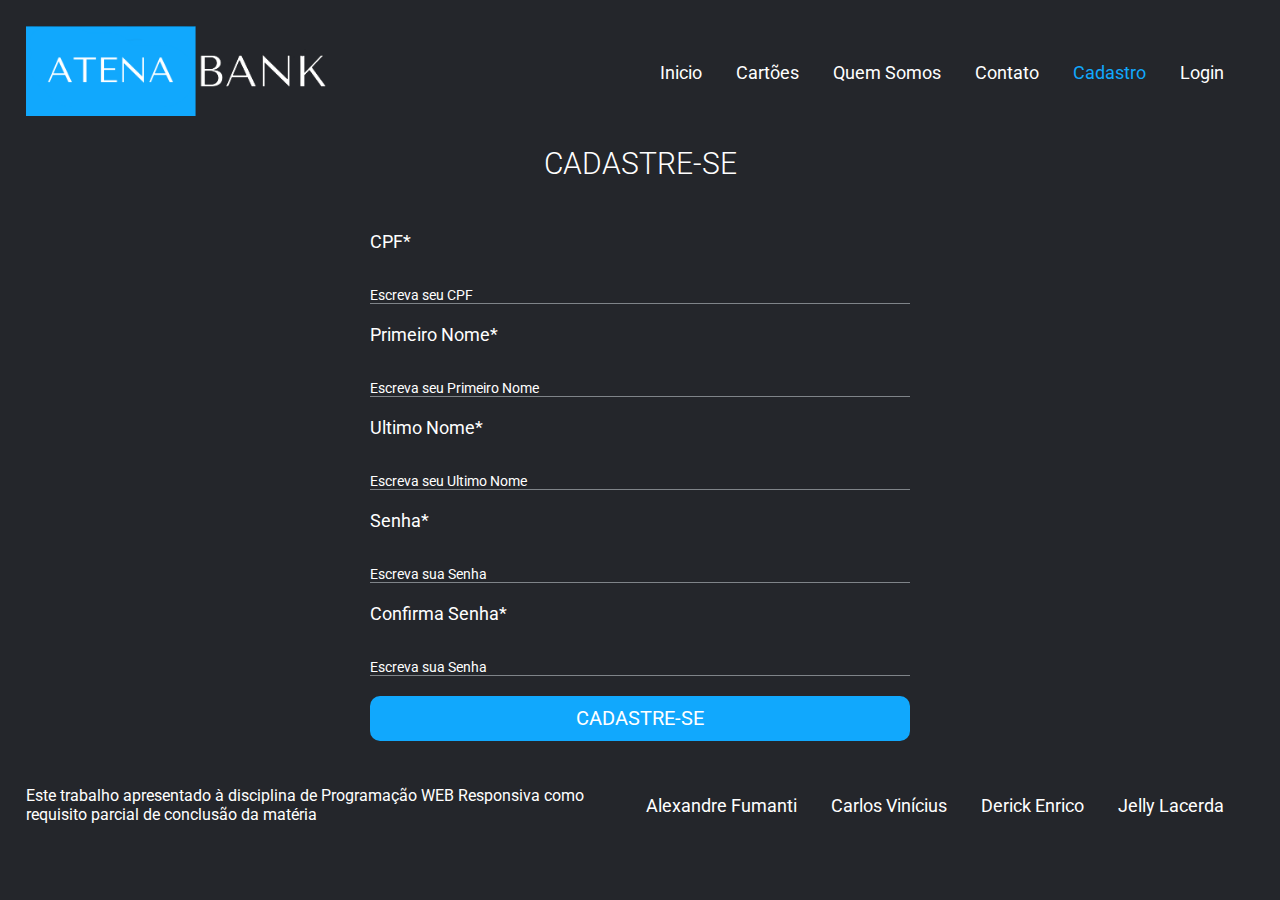
<file: cadastro.html>
<!DOCTYPE html>
<html lang="en">
<head>
    <meta charset="UTF-8">
    <meta http-equiv="X-UA-Compatible" content="IE=edge">
    <meta name="viewport" content="width=device-width, initial-scale=1.0">
    <link rel="stylesheet" href="css/cadastro.css">
    <title>Atenabank - Cadastro</title>
</head>
<body>
    
    <header>
        <div class="logo">
            <img src="img/logo-azul.svg" alt="Logo Atenabank">
        </div><!--logo-->

        <nav class="navbar">
            <a href="index.html">Inicio</a>
            <a href="cartoes.html">Cartões</a>
            <a href="quemsomos.html">Quem Somos</a>
            <a href="contato.html">Contato</a>
            <a href="cadastro.html" style="color: #11A8FD;">Cadastro</a>
            <a href="login.html">Login</a>
        </nav>
    
    </header>

    <main class="container">

        <h2>Cadastre-se</h2>

        <form action="index.html">

            <div class="input-field">
                <label for="cpf">CPF*</label>
                <input id="cpf" type="text" placeholder="Escreva seu CPF" required/>
            </div>

            <div class="input-field">
                <label for="name">Primeiro Nome*</label>
                <input id="name" type="text" placeholder="Escreva seu Primeiro Nome" required/>
            </div>

            <div class="input-field">
                <label for="name">Ultimo Nome*</label>
                <input id="name" type="text" placeholder="Escreva seu Ultimo Nome" required/>
            </div>

            <div class="input-field">
                <label for="senha">Senha*</label>
                <input id="senha" type="password" placeholder="Escreva sua Senha" required/>
            </div>

            <div class="input-field">
                <label for="senha">Confirma Senha*</label>
                <input id="senha" type="password" placeholder="Escreva sua Senha" required/>
            </div>

            <div class="enviar">
                <input type="submit" value="Cadastre-se">
            </div>

        </form>

    </main>

    <footer>

        <div class="texto">
            <p>Este trabalho apresentado à disciplina de Programação WEB Responsiva como requisito parcial de conclusão da matéria</p>
        </div>

        <div class="nome">
            <a href="quemsomos.html">Alexandre Fumanti</a>
            <a href="quemsomos.html">Carlos Vinícius</a>
            <a href="quemsomos.html">Derick Enrico</a>
            <a href="quemsomos.html">Jelly Lacerda</a>
        </div>

    </footer>

</body>
</html>
</file>
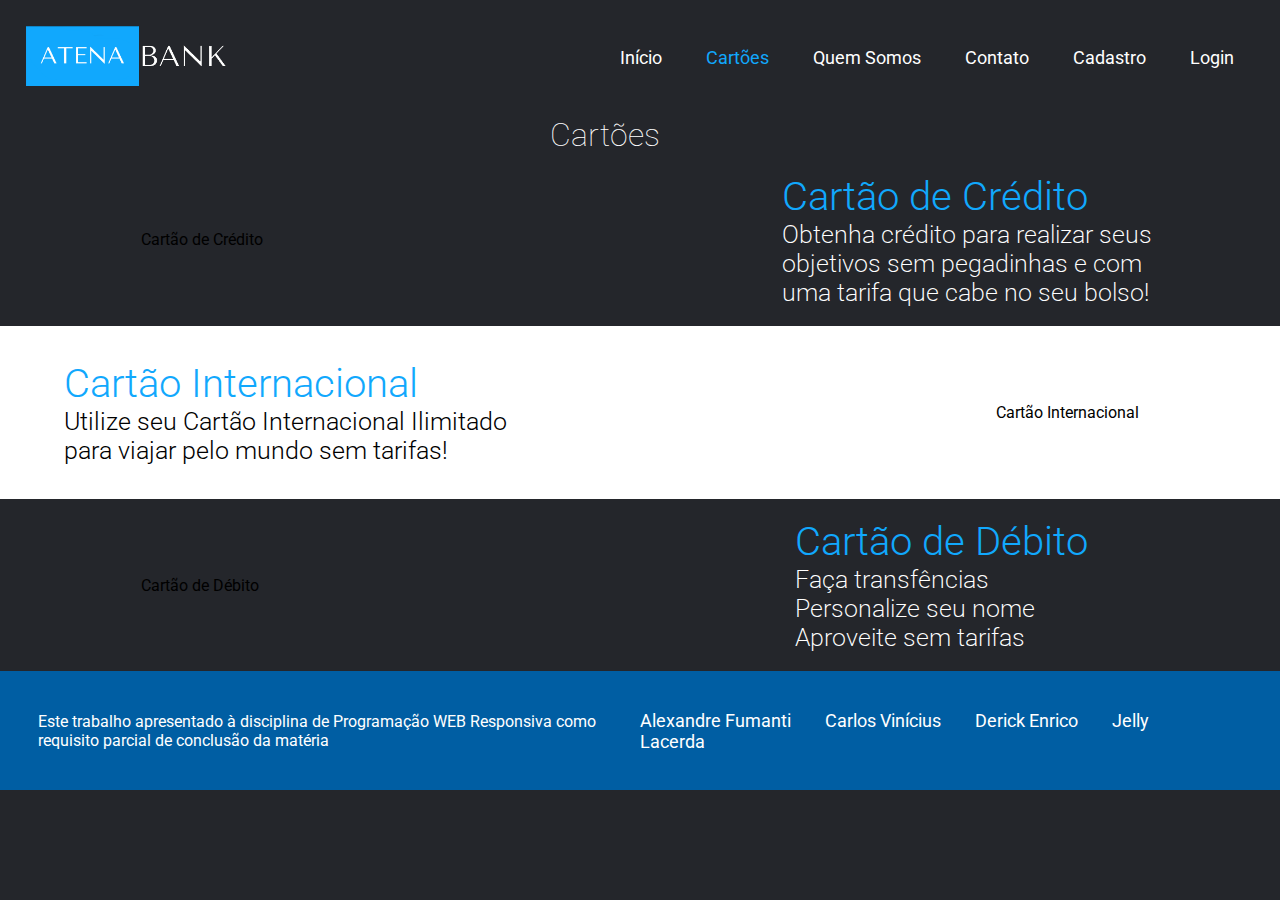
<file: cartoes.html>
<!DOCTYPE html>
<html lang="pt-br">
<head>
    <meta charset="UTF-8">
    <meta http-equiv="X-UA-Compatible" content="IE=edge">
    <meta name="viewport" content="width=device-width, initial-scale=1.0">
    <title>Atenabank</title>
    <link rel="stylesheet" href="css/index.css">
</head>
<body>
    <header>
        <div class="logo">
            <img src="img/logo-azul.svg" alt="Logo da empresa"/>
        </div> <!--Logo-->
        <nav class="navbar">
            <a href="index.html">Início</a>
            <a href="cartoes.html" style="color: #11A8FD;">Cartões</a>
            <a href="quemsomos.html">Quem Somos</a>
            <a href="contato.html">Contato</a>
            <a href="cadastro.html">Cadastro</a>
            <a href="login.html">Login</a>
        </nav>
    </header> 
   
    <h1 class="cards">Cartões</h1>
    <section class="cartoes">
        <div class="botao-cred">
            <p>Cartão de Crédito</p> 
        </div>

     <div class="credito">
               <h1>Cartão de Crédito</h1>
               <h2>Obtenha crédito para realizar seus <br>objetivos sem pegadinhas e com</br>uma tarifa que cabe no seu bolso!</br></h2>
        </div> 
       
    </section>

    <section class="internacional">

        <div class="intercartao">
                <h1>Cartão Internacional</h1>
                <h2>Utilize seu Cartão Internacional Ilimitado<br>para viajar pelo mundo sem tarifas!</h2>
            </div>
        <div class="botao-inter">
            <p>Cartão Internacional</p>
        </div>
    </section>      
    
    <section class="debito">
        <div class="botao-deb" >
            <p >Cartão de Débito</p>
        </div>

        <div class="deb">
            <h1>Cartão de Débito</h1> 
            <h2>Faça transfências<br>Personalize seu nome<br>Aproveite sem tarifas</h2>
        </div>
        
    </section>

    <footer>

        <div class="texto">
            <p>Este trabalho apresentado à disciplina de Programação WEB Responsiva como requisito parcial de conclusão da matéria</p>
        </div>

        <div class="nome">
            <a href="quemsomos.html">Alexandre Fumanti</a>
            <a href="quemsomos.html">Carlos Vinícius</a>
            <a href="quemsomos.html">Derick Enrico</a>
            <a href="quemsomos.html">Jelly Lacerda</a>
        </div>

    </footer>

</body>
</html>
</file>
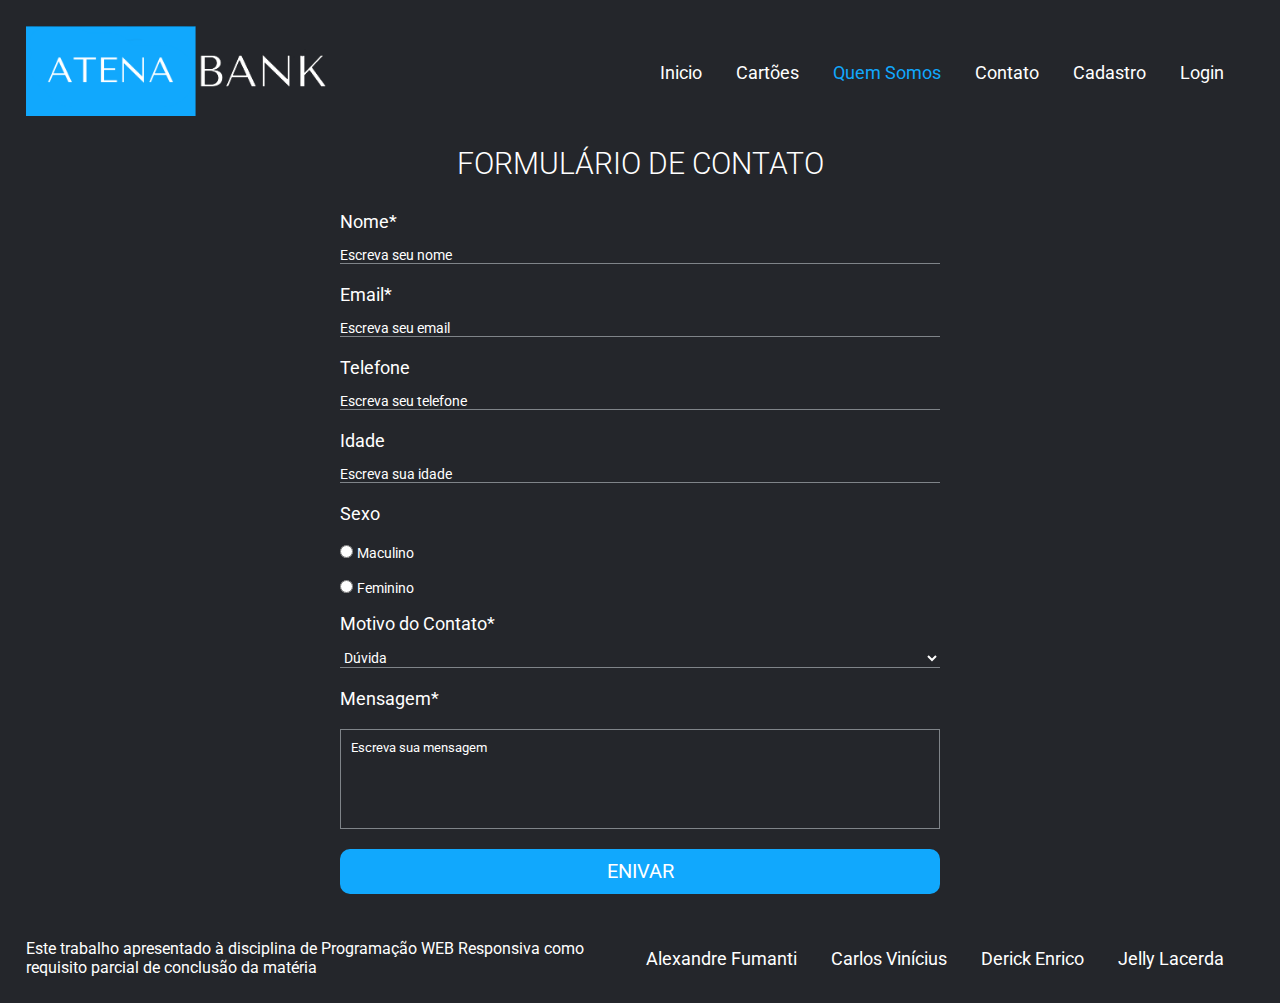
<file: contato.html>
<!DOCTYPE html>
<html lang="pt-br">
<head>
    <meta charset="UTF-8">
    <meta http-equiv="X-UA-Compatible" content="IE=edge">
    <meta name="viewport" content="width=device-width, initial-scale=1.0">
    <link rel="stylesheet" href="css/contato.css">
    <title>Atenabank - Contato</title>
</head>
<body>
    
    <header>
        <div class="logo">
            <img src="img/logo-azul.svg" alt="Logo Atenabank">
        </div><!--logo-->

        <nav class="navbar">
            <a href="index.html">Inicio</a>
            <a href="cartoes.html">Cartões</a>
            <a href="quemsomos.html" style="color: #11A8FD;">Quem Somos</a>
            <a href="contato.html">Contato</a>
            <a href="cadastro.html">Cadastro</a>
            <a href="login.html">Login</a>
        </nav>
    </header>

    <main class="container">

        <h2>Formulário de Contato</h2>

        <form action="index.html">
            
            <div class="input-field">
                <label for="name">Nome*</label>
                <input id="name" type="text" placeholder="Escreva seu nome" required/>
                <div class="underline"></div>
            </div>

            <div class="input-field">
                <label for="email">Email*</label>
                <input id="email" type="email" placeholder="Escreva seu email" required/>
                <div class="underline"></div>
            </div>

            <div class="input-field">
                <label for="telefone">Telefone</label>
                <input id="telefone" type="text" placeholder="Escreva seu telefone" />
                <div class="underline"></div>
            </div>

            <div class="input-field">
                <label for="idade">Idade</label>
                <input id="idade" type="text" placeholder="Escreva sua idade" />
                <div class="underline"></div>
            </div>

            <div class="radio">
                <p>Sexo</p>
                <br>
                <input type="radio" id="male" name="gender" value="male">
                <label for="male">Maculino</label><br>
                <input type="radio" id="female" name="gender" value="female">
                <label for="female">Feminino</label><br>
            </div>

            <div class="select">
                <label for="motivo">Motivo do Contato*</label>
                <select name="motivo" id="motivo"  required>

                <option value="duvida">Dúvida</option>
                <option value="elogio">Elogio</option>
                <option value="Outro">Outro</option>

                </select>
            </div>

            <div class="mensagem">
                <label for="texto">Mensagem*</label>
                <textarea name="texto" id="texto" placeholder="Escreva sua mensagem" required></textarea>
            </div>

            <input class="enviar" type="submit" value="Enivar">

        </form>

    </main>

    <footer>

        <div class="texto">
            <p>Este trabalho apresentado à disciplina de Programação WEB Responsiva como requisito parcial de conclusão da matéria</p>
        </div>

        <div class="nome">
            <a href="quemsomos.html">Alexandre Fumanti</a>
            <a href="quemsomos.html">Carlos Vinícius</a>
            <a href="quemsomos.html">Derick Enrico</a>
            <a href="quemsomos.html">Jelly Lacerda</a>
        </div>

    </footer>

</body>
</html>
</file>
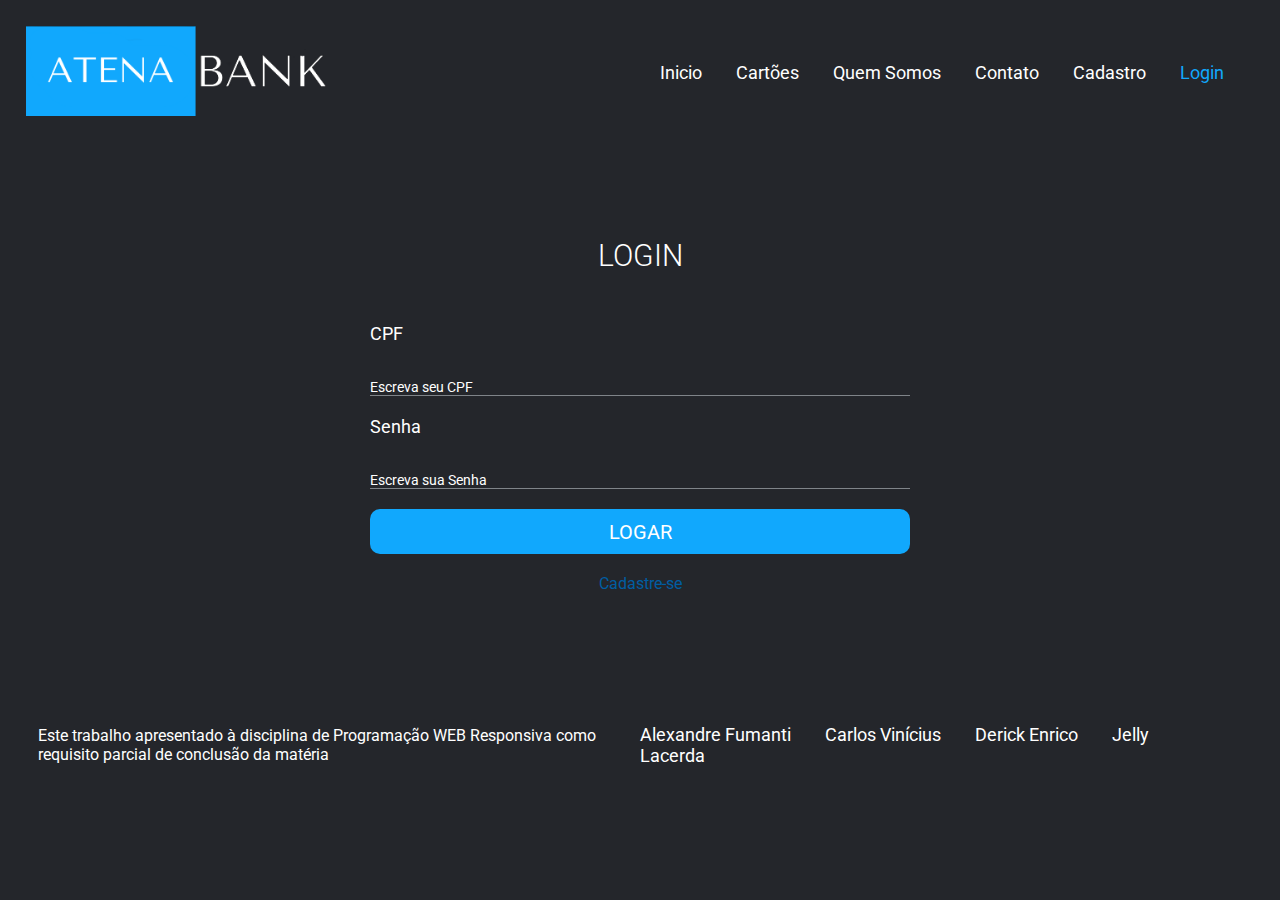
<file: login.html>
<!DOCTYPE html>
<html lang="en">
<head>
    <meta charset="UTF-8">
    <meta http-equiv="X-UA-Compatible" content="IE=edge">
    <meta name="viewport" content="width=device-width, initial-scale=1.0">
    <link rel="stylesheet" href="css/login.css">
    <title>Atenabank - Login</title>
</head>
<body>
    
    <header>
        <div class="logo">
            <img src="img/logo-azul.svg" alt="Logo Atenabank">
        </div><!--logo-->

        <nav class="navbar">
            <a href="index.html">Inicio</a>
            <a href="cartoes.html">Cartões</a>
            <a href="quemsomos.html">Quem Somos</a>
            <a href="contato.html">Contato</a>
            <a href="cadastro.html">Cadastro</a>
            <a href="login.html" style="color: #11A8FD;">Login</a>
        </nav>
    
    </header>

    <main class="container">
        <h2>Login</h2>

        <form action="cadastro.html">
    
        <div class="input-field">
            <label for="cpf">CPF</label>
            <input id="cpf" type="text" placeholder="Escreva seu CPF" required/>
        </div>

        <div class="input-field">
            <label for="senha">Senha</label>
            <input id="senha" type="password" placeholder="Escreva sua Senha" required/>
        </div>

        <div class="enviar">
            <input type="submit" value="Logar">
        </div>

    </form>

        <div class="cadastro">
            <a href="cadastro.html">Cadastre-se</a>
        </div>
    </main>

    <footer>

        <div class="texto">
            <p>Este trabalho apresentado à disciplina de Programação WEB Responsiva como requisito parcial de conclusão da matéria</p>
        </div>

        <div class="nome">
            <a href="quemsomos.html">Alexandre Fumanti</a>
            <a href="quemsomos.html">Carlos Vinícius</a>
            <a href="quemsomos.html">Derick Enrico</a>
            <a href="quemsomos.html">Jelly Lacerda</a>
        </div>

    </footer>

</body>
</html>
</file>
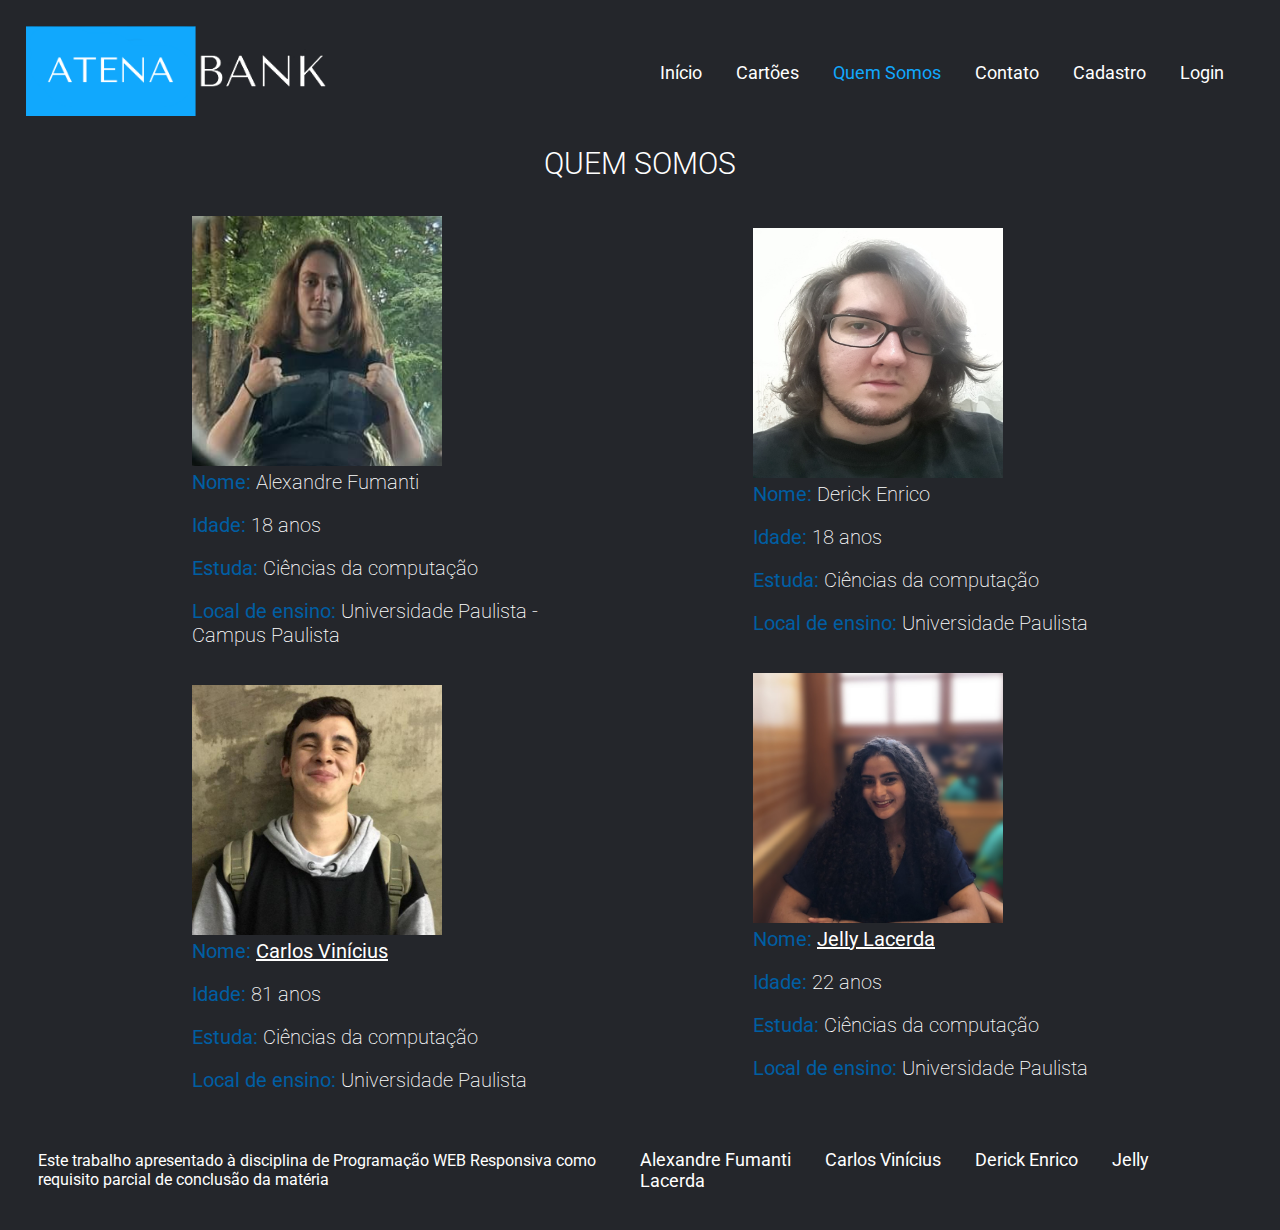
<file: quemsomos.html>
<!DOCTYPE html>
<html lang="en">
<head>
    <meta charset="UTF-8">
    <meta http-equiv="X-UA-Compatible" content="IE=edge">
    <meta name="viewport" content="width=device-width, initial-scale=1.0">
    <link rel="stylesheet" href="css/quemsomos.css">
    <title>Atenabank - Quem Somos</title>
</head>
<body>
    
    <header>
        <div class="logo">
            <img src="img/logo-azul.svg" alt="Logo Atenabank">
        </div><!--logo-->

        <nav class="navbar">
            <a href="index.html">Início</a>
            <a href="cartoes.html">Cartões</a>
            <a href="quemsomos.html" style="color: #11A8FD;">Quem Somos</a>
            <a href="contato.html">Contato</a>
            <a href="cadastro.html">Cadastro</a>
            <a href="login.html">Login</a>
        </nav>
    
    </header>
    <h1>Quem somos</h1>
    <div class="container">
    
    <div class="person">

        <img src="img/alexandre.jpeg" width= "250px" height="250px">
        <h2>Nome: <span>Alexandre Fumanti</span></h2><br>
        <h2>Idade: <span>18 anos</span></h2><br>
        <h2>Estuda: <span>Ciências da computação</span></h2><br>
        <h2>Local de ensino: <span>Universidade Paulista - Campus Paulista</span> </h2><br>

        <br>
        
        <img src="img/Carlos-Vinicius.png.jpg" alt="Foto do Aluno Carlos Vinícius" width="250px" height="250px">
        <h2>Nome:  <a href="https://github.com/carlosvinicius-ai"style="color: white;">Carlos Vinícius</a></h2><br>
        <h2>Idade: <span>81 anos</span></h2><br>
        <h2>Estuda: <span>Ciências da computação</span></h2><br>
        <h2>Local de ensino: <span>Universidade Paulista</span></h2><br>
    
    </div>

    <div class="person">
    
        <img src="img/derick.jpeg" width= "250px" height="250px">
        <h2>Nome: <span>Derick Enrico</span></h2><br>
        <h2>Idade: <span>18 anos</span> </h2><br>
        <h2>Estuda: <span>Ciências da computação</span> </h2><br>
        <h2>Local de ensino: <span>Universidade Paulista</span> </h2><br>
        
        <br>

        <img src="img/jellys.png" width= "250px" height="250px" >
        <h2> Nome: <a href="https://github.com/jellylacerda"style="color: white;"> Jelly Lacerda</a></h2><br>
        <h2>Idade: <span>22 anos</span> </h2><br>
        <h2>Estuda: <span>Ciências da computação</span> </h2><br>
        <h2>Local de ensino: <span>Universidade Paulista</span> </h2><br>
    </div>

    </div>

    <footer>

        <div class="texto">
            <p>Este trabalho apresentado à disciplina de Programação WEB Responsiva como requisito parcial de conclusão da matéria</p>
        </div>

        <div class="nome">
            <a href="quemsomos.html">Alexandre Fumanti</a>
            <a href="https://github.com/carlosvinicius-ai">Carlos Vinícius</a>
            <a href="quemsomos.html">Derick Enrico</a>
            <a href="https://github.com/jellylacerda">Jelly Lacerda</a>
        </div>

    </footer>

</body>
</html>
</file>
<file: css/cadastro.css>
@import url('https://fonts.googleapis.com/css2?family=Roboto:wght@100;300;400;500&display=swap');

:root{
    --fundo: #24262B;
    --link: #11A8FD;
    --linha: #7F8489;
    --branco: #FFFFFF;
    --selecionado: #005EA3;
}

*{
    margin: 0;
    padding: 0;
    box-sizing: border-box;
    font-family: 'Roboto', sans-serif;
}

body{
    background-color: var(--fundo);
}

/* NAVEGAÇÃO */

header{
    display: flex;
    flex-direction: row;
    align-items: center;
    justify-content: space-between;
    padding: 2%;
    width: 100%;
}

.logo img{
    width: 300px;
}

.navbar a{
    color: var(--branco);
    margin-right: 30px;
    font-size: 18px;
    text-decoration: none;
}

.navbar a:hover{
    color: var(--link);
}

/* PRINCIPAL */

.container{
    display: flex;
    align-items: center;
    justify-content: center;
    flex-direction: column;
}

.container h2{
    color: var(--branco);
    font-size: 30px;
    font-weight: 300;
    text-transform: uppercase;
    padding-bottom: 30px;
}

.input-field, .enviar{
    flex-direction: column;
    display: flex;
}

.input-field label{
    color: var(--branco);
    font-size: 18px;
    margin: 20px 0;
}

.input-field input{
    margin-top: 15px;
    width: 60vh;
    border: 0;
    border-bottom: 1px solid var(--linha);
    background-color: transparent;
    outline: none;
    color: var(--branco);
    font-size: 14px;
    transition: all .3s ease-in-out;
    transform-origin: left;
}   

.input-field input::placeholder{
    color: var(--branco);
    font-size: 14px;
}

.input-field input:focus{
    border-bottom: 1px solid var(--selecionado);
}

input[type=submit]{
    margin: 20px 0;
    width: 100%;
    height: 45px;
    align-items: center;
    justify-content: center;
    background-color: var(--link);
    border: 0;
    cursor: pointer;
    font-size: 20px;
    text-transform: uppercase;
    color: var(--branco);
    border-radius: 10px;
    transition: all 0.5s;
}

input[type=submit]:hover{
    background-color: var(--selecionado);
    transform: scale(1.05);
}

/* FOOTER */

footer{
    display: flex;
    flex-direction: row;
    align-items: center;
    justify-content: space-between;
    padding: 2%;
    width: 100%;
    color: var(--branco);
}

.texto{
    max-width: 50%;
}

.nome a{
    color: var(--branco);
    margin-right: 30px;
    font-size: 18px;
    text-decoration: none;
}

@media screen and (max-width: 950px) {
    
    header, footer{
        display: flex;
        flex-direction: column;
        justify-content: center;
    }

    .navbar{
        padding: 2% 0;
    }

    .nome{
        padding-top: 2%;
    }
}
</file>
<file: css/index.css>
@import url('https://fonts.googleapis.com/css2?family=Roboto:wght@100;300;400;500&display=swap');


:root{
    --fundo: #24262B;
    --branco: #fff; 
    --link: #11A8FD;
    --azul-escuro: #005EA3;
}

*{
    margin: 0%;
    padding: 0%;
    box-sizing: border-box;
    border: 0;
    font-family: 'Roboto', sans-serif;
}

body{
    background-color: var(--fundo);
}

.cards{
    color: #fff;
    margin-left: 43%;
    font-weight: 20;
    
}

/* navegação */

header{
    display: flex;
    flex-direction: row;
    align-items: center;
    justify-content: space-between;
    padding: 2% 2%;
    width: 100%;
}

.logo img{
    width: 200px;
}

.navbar a{
    text-align: center;
    margin: 20px;
    color: var(--branco);
    text-decoration: none;
    font-size: 18px;
    transition: all 0.5s;
}

.navbar a:hover{
    color: var(--link);
}

/* principal */
.container{
    width: 100%;
}

.cadastro-wrapper{
    display: flex;
    flex-direction: row;
    align-items: center;
    justify-content: space-between;
    padding: 2% 2%;
    background-color: var(--azul-escuro);
}
.ilustract img{
    width: 500px;
    margin-left: 5%;
}

.cadastro{
    align-items: center;
    display: flex;
    flex-direction: column;
    background-color: var(--branco);
    height: 40%;
    width: 25%;
    padding: 2%;
    border-radius: 5%;
    margin-right: 8%; 
}
.cadastro p{
    font-size: 18px;
    padding-bottom: 30px;
}

.cadastro input[type=text]{
    width: 100%;
    height: 20px;
    border-bottom: 1px solid #7F8489;
    margin-bottom: 15px;
    outline: none;
}
.cadastro input[type=submit]{
    width: 100%;
    height: 45px;
    background-color: var(--fundo);
    color: var(--branco);
    font-size: 14px;
    text-transform: uppercase;
    cursor: pointer;
    transition: all 0.5s;
    border-radius: 15px;

}
.cadastro input[type=submit]:hover{
    transform: scale(1.1);
    background-color: #000;
}
.cadastro input[type=text]:focus{
    border-bottom: 1px solid var(--azul-escuro);
}
.conta{
    display: flex;
    flex-direction: row;
    justify-content: space-between;
    background-color: var(--branco);
}
.paragrafo h1{
    font-size: 50px;
    color:var(--link);
    padding-left: 8%;
    padding-top: 5%;
    font-weight: 250;
}
.paragrafo h2{
    font-size: 25px;
    color: #000;
    width: 60%;
    padding-left: 8%;
    font-weight: 300;
}
.foto img{
    width: 600px;
    padding-right: 10%;
    padding: 5% 15% 5% 10%;
}
.cartoes{
    background-color: var(--fundo);
    display: flex;
    flex-direction: row;
    justify-content: space-between;
    align-items: center;
}

.botao-cred{
    margin-left: 5%;
    align-items: center;
    display: flex;
    padding: 6%;
    border-radius: 2%;
    cursor: pointer;
}

.botao-cred img{
    width: 400px;
    height: auto;
}

.botao-cred:hover{
    transform: scale(1.1);
}

.credito{
    align-items: center;
    margin: 0% 10% 0% 5%;
}
.credito h1{
    font-size: 40px;
    font-weight: 300;
    color: var(--link);

}
.credito h2{
    font-size: 25px;
    color: var(--branco);
    font-weight: 250;
}
.credito p{
    color:var(--azul-escuro)
}
.internacional{
    background-color:var(--branco);
    display: flex;
    flex-direction: row;
    justify-content: space-between;
    align-items: center;
}

.intercartao{
    align-items: center;
    margin: 0% 10% 0% 5%;

}
.intercartao h1{
    font-size: 40px;
    color:var(--link);
    font-weight: 300;
}
.intercartao h2{
    font-size: 25px;
    color: #000;
    font-weight: 300;
}
.intercartao p{
    color:var(--azul-escuro)
}

.botao-inter{
    margin-right: 5%;
    align-items: center;
    display: flex;
    padding: 6%;
    border-radius: 2%;
    cursor: pointer;
}

.botao-inter img{
    width: 400px;
    height: auto;
}

.botao-inter:hover{
    transform: scale(1.1);
}
.debito{
    background-color: var(--fundo);
    display: flex;
    flex-direction: row;
    justify-content: space-between;
    align-items: center;
}
.botao-deb{
    align-items: center;
    display: flex;
    padding: 6%;
    border-radius: 2%;
    cursor: pointer;
    margin-left: 5%;
}

.botao-deb img{
    width: 400px;
    height: auto;
}

.botao-deb:hover{
    transform: scale(1.1);
}
.deb{
    margin: 0% 15% 0% 0%
}
.debito h1{
    font-size: 40px;
    font-weight: 300;
    color: var(--link);
}
.debito h2{
    font-size: 25px;
    color: var(--branco);
    font-weight: 250;
}
.deb p{
    color: var(--azul-escuro);
}

footer{
    display: flex;
    flex-direction: row;
    align-items: center;
    justify-content: space-between;
    padding: 3%;
    width: 100%;
    color: var(--branco);
    background-color: var(--azul-escuro);
}

.texto{
    max-width: 50%;
}

.nome a{
    color: var(--branco);
    margin-right: 30px;
    font-size: 18px;
    text-decoration: none;
}

@media screen and (max-width: 950px) {

    body{
        overflow-x: hidden;
    }
    
    header, footer{
        display: flex;
        flex-direction: column;
        justify-content: center;
    }

    .cadastro-wrapper, .conta, .cartoes, .internacional, .debito{
        display: flex;
        flex-direction: column;
        align-items: center;
        justify-content: center;
        max-width: 100%;
        overflow-x: hidden;
        padding-top: 14px;
    }

    .ilustract, .foto{
        overflow-x: hidden;
    }

    .cadastro{
        width: 70%;
    }

    .navbar{
        padding: 5% 0;
    }

    .nome, footer{
        padding-top: 5%;
    }
}
</file>
<file: css/contato.css>
@import url('https://fonts.googleapis.com/css2?family=Roboto:wght@100;300;400;500&display=swap');

:root{
    --fundo: #24262B;
    --link: #11A8FD;
    --linha: #7F8489;
    --branco: #FFFFFF;
    --selecionado: #005EA3;
}

*{
    margin: 0;
    padding: 0;
    box-sizing: border-box;
    font-family: 'Roboto', sans-serif;
}

body{
    background-color: var(--fundo);
}

/* NAVEGAÇÃO */

header{
    display: flex;
    flex-direction: row;
    align-items: center;
    justify-content: space-between;
    padding: 2%;
    width: 100%;
}

.logo img{
    width: 300px;
}

.navbar a{
    color: var(--branco);
    margin-right: 30px;
    font-size: 18px;
    text-decoration: none;
}

.navbar a:hover{
    color: var(--link);
}



/* PRINCIPAL */

.container{
    display: flex;
    align-items: center;
    justify-content: center;
    flex-direction: column;
}

.container h2{
    color: var(--branco);
    font-size: 30px;
    font-weight: 300;
    text-transform: uppercase;
    padding-bottom: 30px;
}

.input-field, .select, .mensagem, .enviar{
    flex-direction: column;
    display: flex;
}

.input-field, .select, .mensagem label{
    color: var(--branco);
    font-size: 18px;
    margin-bottom: 20px;
}

.input-field input{
    margin-top: 15px;
    width: 100%;
    border: 0;
    border-bottom: 1px solid var(--linha);
    background-color: transparent;
    outline: none;
    color: var(--branco);
    font-size: 14px;
    transition: all .3s ease-in-out;
    transform-origin: left;
}   

.input-field input::placeholder{
    color: var(--branco);
    font-size: 14px;
}

.input-field input:focus{
    border-bottom: 1px solid var(--selecionado);
}

.radio p{
    color: var(--branco);
    font-size: 18px;
}

.radio input{
    align-items: center;
    margin-bottom: 20px;
}

.radio label{
    color: var(--branco);
    font-size: 14px;
}

.select select{
    margin-top: 15px;
    width: 600px;
    border: 0;
    border-bottom: 1px solid var(--linha);
    background-color: transparent;
    outline: none;
    color: var(--branco);
    font-size: 14px;
    transition: all .3s ease-in-out;
    transform-origin: left;
}

.select select:focus{
    border-bottom: 1px solid var(--selecionado);
}

.select option{
    background-color: var(--selecionado);
}

.mensagem textarea{
    background-color: transparent;
    height: 100px;
    resize: none;
    color: var(--branco);
    outline: none;
    border: 1px solid var(--linha);
    padding: 10px;
}

.mensagem textarea::placeholder{
    color: var(--branco);   
}

.mensagem textarea:focus{
    border: 1px solid var(--selecionado);
}

input[type=submit]{
    margin: 20px 0;
    width: 100%;
    height: 45px;
    align-items: center;
    justify-content: center;
    background-color: var(--link);
    border: 0;
    cursor: pointer;
    font-size: 20px;
    text-transform: uppercase;
    color: var(--branco);
    border-radius: 10px;
    transition: all 0.5s;
}

input[type=submit]:hover{
    background-color: var(--selecionado);
    transform: scale(1.05);
}

/* RODAPÉ */

footer{
    display: flex;
    flex-direction: row;
    align-items: center;
    justify-content: space-between;
    padding: 2%;
    width: 100%;
    color: var(--branco);
}

.texto{
    max-width: 50%;
}

.nome a{
    color: var(--branco);
    margin-right: 30px;
    font-size: 18px;
    text-decoration: none;
}

@media screen and (max-width: 950px) {
    
    header, footer{
        display: flex;
        flex-direction: column;
        justify-content: center;
    }


    .navbar{
        padding: 2% 0;
    }

    .nome{
        padding-top: 2%;
    }
}
</file>
<file: css/login.css>
@import url('https://fonts.googleapis.com/css2?family=Roboto:wght@100;300;400;500&display=swap');

:root{
    --fundo: #24262B;
    --link: #11A8FD;
    --linha: #7F8489;
    --branco: #FFFFFF;
    --selecionado: #005EA3;
}

*{
    margin: 0;
    padding: 0;
    box-sizing: border-box;
    font-family: 'Roboto', sans-serif;
}

body{
    background-color: var(--fundo);
}

/* NAVEGAÇÃO */

header{
    display: flex;
    flex-direction: row;
    align-items: center;
    justify-content: space-between;
    padding: 2%;
    width: 100%;
}

.logo img{
    width: 300px;
}

.navbar a{
    color: var(--branco);
    margin-right: 30px;
    font-size: 18px;
    text-decoration: none;
}

.navbar a:hover{
    color: var(--link);
}

/* PRINCIPAL */

.container{
    display: flex;
    align-items: center;
    justify-content: center;
    flex-direction: column;
    min-width: 60vh;
    min-height: 60vh;
}

.container h2{
    color: var(--branco);
    font-size: 30px;
    font-weight: 300;
    text-transform: uppercase;
    padding-bottom: 30px;
}

.input-field, .enviar{
    flex-direction: column;
    display: flex;
}

.input-field label{
    color: var(--branco);
    font-size: 18px;
    margin: 20px 0;
}

.input-field input{
    margin-top: 15px;
    width: 60vh;
    border: 0;
    border-bottom: 1px solid var(--linha);
    background-color: transparent;
    outline: none;
    color: var(--branco);
    font-size: 14px;
    transition: all .3s ease-in-out;
    transform-origin: left;
}   

.input-field input::placeholder{
    color: var(--branco);
    font-size: 14px;
}

.input-field input:focus{
    border-bottom: 1px solid var(--selecionado);
}

input[type=submit]{
    margin: 20px 0;
    width: 100%;
    height: 45px;
    align-items: center;
    justify-content: center;
    background-color: var(--link);
    border: 0;
    cursor: pointer;
    font-size: 20px;
    text-transform: uppercase;
    color: var(--branco);
    border-radius: 10px;
    transition: all 0.5s;
}

input[type=submit]:hover{
    background-color: var(--selecionado);
    transform: scale(1.05);
}

.cadastro a{
    color: var(--selecionado);
    font-size: 16px;
    text-decoration: none;
}
/* FOOTER */

footer{
    display: flex;
    flex-direction: row;
    align-items: center;
    justify-content: space-between;
    padding: 3%;
    width: 100%;
    color: var(--branco);
}

.texto{
    max-width: 50%;
}

.nome a{
    color: var(--branco);
    margin-right: 30px;
    font-size: 18px;
    text-decoration: none;
}

@media screen and (max-width: 950px) {
    
    header, footer{
        display: flex;
        flex-direction: column;
        justify-content: center;
    }

    .navbar{
        padding: 2% 0;
    }

    .nome{
        padding-top: 2%;
    }
}
</file>
<file: css/quemsomos.css>
@import url('https://fonts.googleapis.com/css2?family=Roboto:wght@100;300;400;500&display=swap');

:root{
    --fundo: #24262B;
    --link: #11A8FD;
    --linha: #7F8489;
    --branco: #FFFFFF;
    --selecionado: #005EA3;
}

*{
    margin: 0;
    padding: 0;
    box-sizing: border-box;
    font-family: 'Roboto', sans-serif;
}

body{
    background-color: var(--fundo);
}

/* NAVEGAÇÃO */

header{
    display: flex;
    flex-direction: row;
    align-items: center;
    justify-content: space-between;
    padding: 2%;
    width: 100%;
}

.logo img{
    width: 300px;
}

.navbar a{
    color: var(--branco);
    margin-right: 30px;
    font-size: 18px;
    text-decoration: none;
}

.navbar a:hover{
    color: var(--link);
}

/* PRINCIPAL */

h1{
    display: flex;
    justify-content: center;
    align-items: center;
    color: var(--branco);
    font-size: 30px;
    font-weight: 300;
    text-transform: uppercase;
    padding-bottom: 30px;
}

.container{
    display: flex;
    align-items: center;
    justify-content: space-between;
    margin: 0 15%;
}

.person{
    padding-top: 5px;
    max-width: 400px;
}

h2{
    color: var(--selecionado);
    font-weight: 400;
    font-size: 20px;
}

span{
    color: var(--branco);
    font-weight: 200;
}

/* FOOTER */

footer{
    display: flex;
    flex-direction: row;
    align-items: center;
    justify-content: space-between;
    padding: 3%;
    width: 100%;
    color: var(--branco);
}

.texto{
    max-width: 50%;
}

.nome a{
    color: var(--branco);
    margin-right: 30px;
    font-size: 18px;
    text-decoration: none;
}

@media screen and (max-width: 950px) {
    
    header, footer, .container{
        display: flex;
        flex-direction: column;
        justify-content: center;
    }

    .navbar{
        padding: 2% 0;
    }

    .nome{
        padding-top: 2%;
    }

    .container{
        align-items: center;
        justify-content: center;
        margin: auto;
    }
}
</file>
